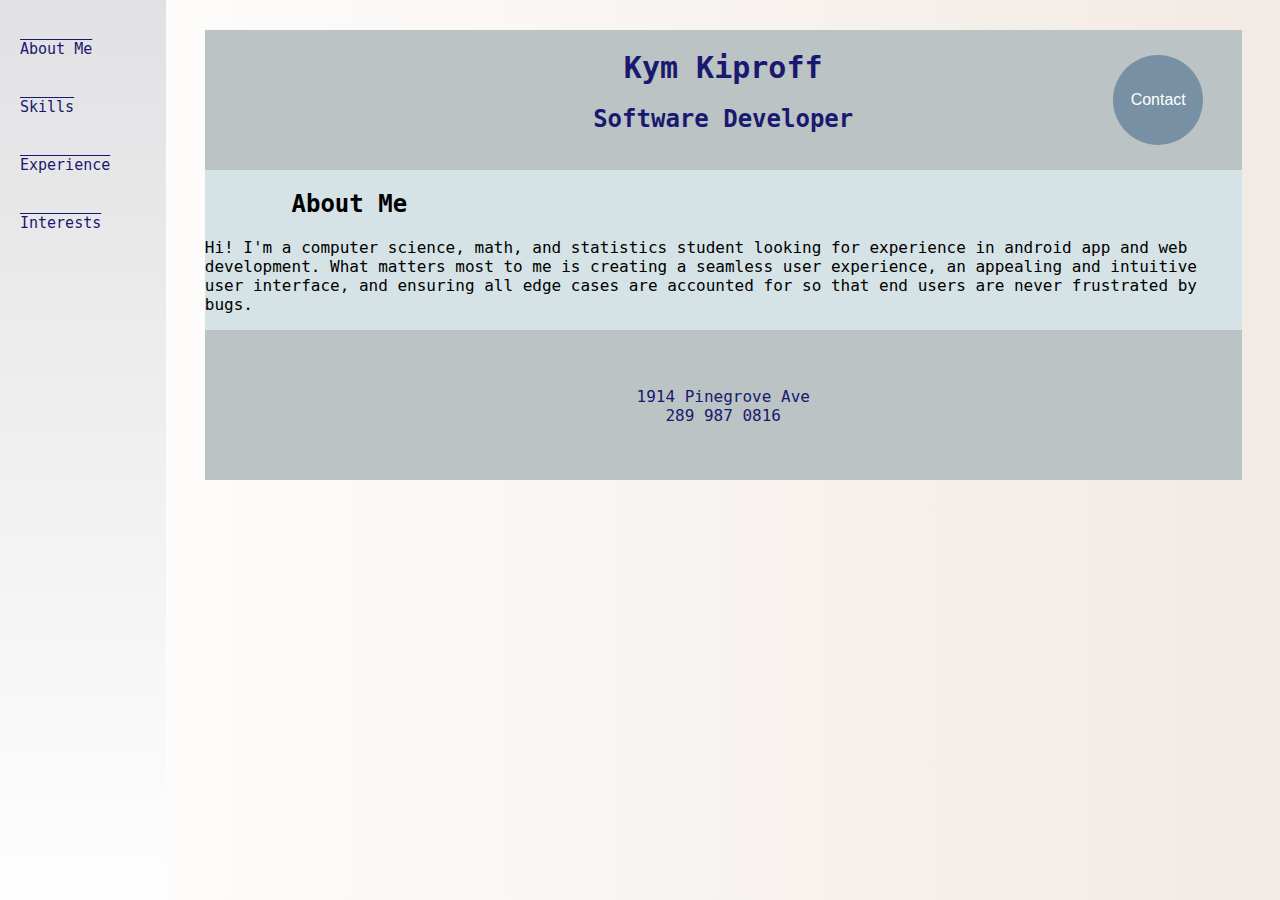
<file: index.html>
<!DOCTYPE html>
<html>
<title> About Me</title>
<link rel="stylesheet" href="index.css">
  
<head>
  <div class="dropdown">
  <button onclick="drop()" class="dropbtn">Contact </button>
  <div id="profile" class="dropdown-content">
  	<a href="https://github.com/Kym-Kiproff">Github</a> 
  	<a href="mailto:k.kiproff@mail.utoronto.ca">Email </a> </div>
  <div class = "header">
  	<h1> Kym Kiproff </h1>
  	<h2> Software Developer </h2>
  </div>
</head>

<script>
function drop() 
{
	document.getElementById("profile").classList.toggle("show");
}

window.onclick = function(event) 
{
	if (!event.target.matches('.dropbtn')) 
	{
		var dropdowns = document.getElementsByClassName("dropdown-content");
		var i;
		for (i = 0; i < dropdowns.length; i++) 
		{
      			var openDropdown = dropdowns[i];
      			if (openDropdown.classList.contains('show')) 
      			{
        			openDropdown.classList.remove('show');
        		}
		}
	}
}
</script>


<body>
		<div class="sidenav">
			<a href="index.html">About Me</a>
			<a href="skills.html">Skills</a>
			<a href="experience.html">Experience</a>
			<a href="art.html">Interests</a>
		</div>

	<page>
		<h2> &nbsp;&nbsp;&nbsp; &nbsp; About Me</h2>
		
		<p>Hi! I'm a computer science, math, and statistics student looking for experience in android app and web development.
		What matters most to me is creating a seamless user experience, an appealing and intuitive user interface, and ensuring all edge
		cases are accounted for so that end users are never frustrated by bugs.</p>

		<footer>
			<br> <br> <br>
			1914 Pinegrove Ave <br> 
			289 987 0816
		</footer>

	</page>

</body>
</html>
</file>
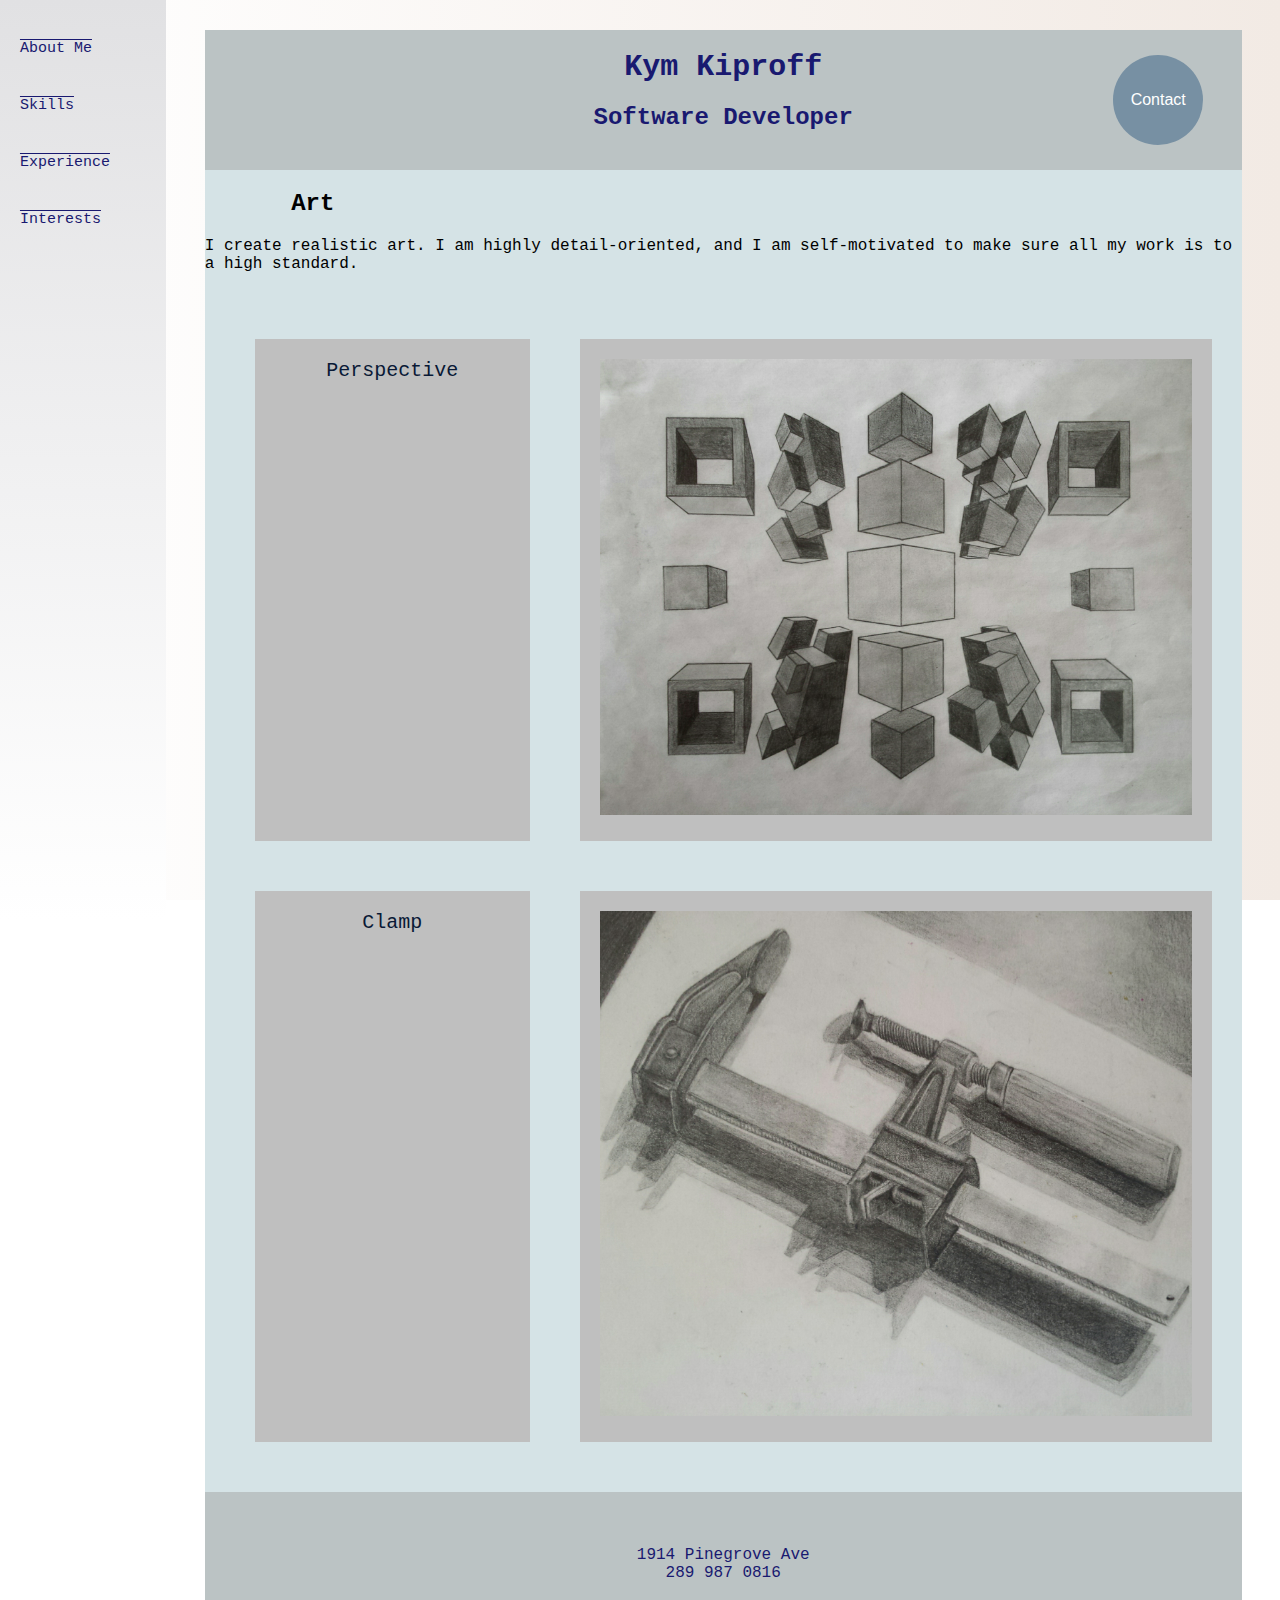
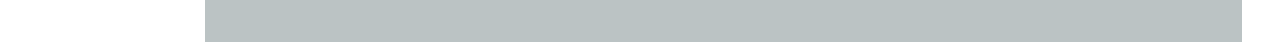
<file: art.html>
<!DOCTYPE html>
<html>
<title>Interests</title>
<link rel="stylesheet" href="index.css">
  
<head>
  <div class="dropdown">
  <button onclick="drop()" class="dropbtn">Contact </button>
  <div id="profile" class="dropdown-content">
  	<a href="https://github.com/Kym-Kiproff">Github</a> 
  	<a href="mailto:k.kiproff@mail.utoronto.ca">Email </a> </div>
  <div class = "header">
  	<h1> Kym Kiproff </h1>
  	<h2> Software Developer </h2>
  </div>
</head>

<script>
function drop() 
{
	document.getElementById("profile").classList.toggle("show");
}

window.onclick = function(event) 
{
	if (!event.target.matches('.dropbtn')) 
	{
		var dropdowns = document.getElementsByClassName("dropdown-content");
		var i;
		for (i = 0; i < dropdowns.length; i++) 
		{
      			var openDropdown = dropdowns[i];
      			if (openDropdown.classList.contains('show')) 
      			{
        			openDropdown.classList.remove('show');
        		}
		}
	}
}
</script>

<body>
		<div class="sidenav">
			<a href="index.html">About Me</a>
			<a href="skills.html">Skills</a>
			<a href="experience.html">Experience</a>
			<a href="art.html">Interests</a>
		</div>
	<page>

		<h2> &nbsp;&nbsp;&nbsp; &nbsp; Art</h2>
		<p>I create realistic art. I am highly detail-oriented, and I am self-motivated to make sure all my work is to a high standard. </p>
		<div class="grid-container">
			<div class="item1">Perspective</div>
			<div class="item2"> <img src="squares.png"> </div>
			<div class="item3">Clamp</div>  
			<div class="item4"> <img src="tool.png"> </div>
		</div>


		<footer>
			<br> <br> <br>1914 Pinegrove Ave <br> 
			289 987 0816
		</footer>
	</page>
</body>
</html>
</file>
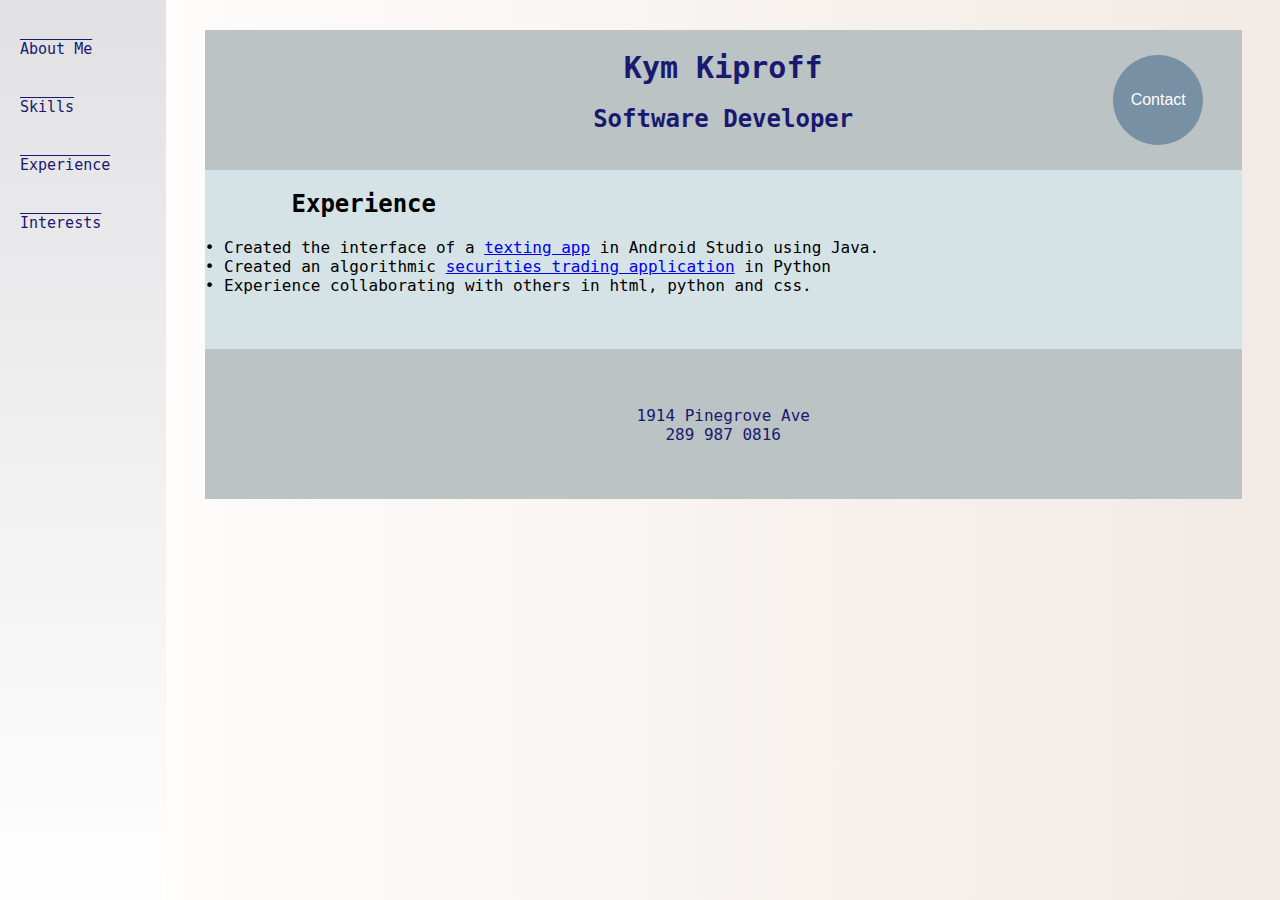
<file: experience.html>
<!DOCTYPE html>
<html>
<title>Experience </title>
<link rel="stylesheet" href="index.css">
  
<head>
  <div class="dropdown">
  <button onclick="drop()" class="dropbtn">Contact </button>
  <div id="profile" class="dropdown-content">
  	<a href="https://github.com/Kym-Kiproff">Github</a> 
  	<a href="mailto:k.kiproff@mail.utoronto.ca">Email </a> </div>
  <div class = "header">
  	<h1> Kym Kiproff </h1>
  	<h2> Software Developer </h2>
  </div>
</head>

<script>
function drop() 
{
	document.getElementById("profile").classList.toggle("show");
}

window.onclick = function(event) 
{
	if (!event.target.matches('.dropbtn')) 
	{
		var dropdowns = document.getElementsByClassName("dropdown-content");
		var i;
		for (i = 0; i < dropdowns.length; i++) 
		{
      			var openDropdown = dropdowns[i];
      			if (openDropdown.classList.contains('show')) 
      			{
        			openDropdown.classList.remove('show');
        		}
		}
	}
}
</script>


<body>
	<div class="sidenav">
		<a href="index.html">About Me</a>
		<a href="skills.html">Skills</a>
		<a href="experience.html">Experience</a>
		<a href="art.html">Interests</a>
	</div>
	<page>

		<h2> &nbsp;&nbsp;&nbsp; &nbsp; Experience</h2>
		<p>
		    • Created the interface of a 
		    <a href="https://github.com/Kym-Kiproff/android_messaging_app">texting app</a> 
		    in Android Studio using Java. <br> 
		    
		    • Created an algorithmic 
		    <a href="https://github.com/Kym-Kiproff/Algorithmic-Trading-Program/tree/main">securities trading application</a> 
		    in Python <br> 
		    
		    • Experience collaborating with others in html, python and css. <br> <br> <br>
		<p>
		<footer>
		<br> <br> <br>1914 Pinegrove Ave <br> 
		289 987 0816
		</footer>

	</page>





</body>
</html>
</file>
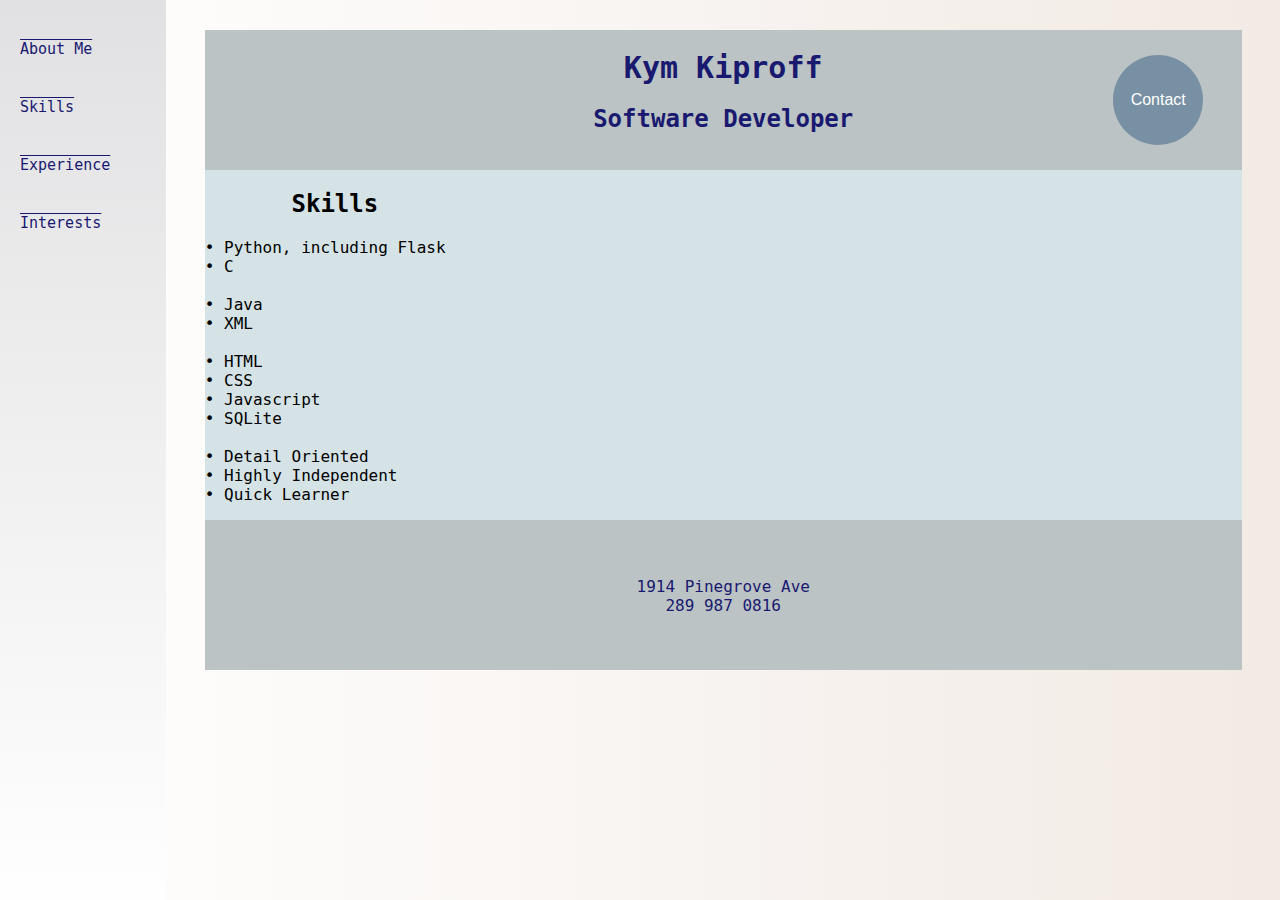
<file: skills.html>
<!DOCTYPE html>
<html>
<title>Skills</title>
<link rel="stylesheet" href="index.css">
  
<head>
  <div class="dropdown">
  <button onclick="drop()" class="dropbtn">Contact </button>
  <div id="profile" class="dropdown-content">
  	<a href="https://github.com/Kym-Kiproff">Github</a> 
  	<a href="mailto:k.kiproff@mail.utoronto.ca">Email </a> </div>
  <div class = "header">
  	<h1> Kym Kiproff </h1>
  	<h2> Software Developer </h2>
  </div>
</head>

<script>
function drop() 
{
	document.getElementById("profile").classList.toggle("show");
}

window.onclick = function(event) 
{
	if (!event.target.matches('.dropbtn')) 
	{
		var dropdowns = document.getElementsByClassName("dropdown-content");
		var i;
		for (i = 0; i < dropdowns.length; i++) 
		{
      			var openDropdown = dropdowns[i];
      			if (openDropdown.classList.contains('show')) 
      			{
        			openDropdown.classList.remove('show');
        		}
		}
	}
}
</script>


<body>
	<div class="sidenav">
		<a href="index.html">About Me</a>
		<a href="skills.html">Skills</a>
		<a href="experience.html">Experience</a>
		<a href="art.html">Interests</a>
	</div>
	
	<page>

		<h2> 
		&nbsp;&nbsp;&nbsp; &nbsp; Skills
		</h2>
		<p> • Python, including Flask <br>
		    • C <br> <br>
		      
		    • Java <br>
		    • XML <br> <br>
		      
		    • HTML <br>
		    • CSS <br>
		    • Javascript <br>
		    • SQLite <br> <br>
		      
		    • Detail Oriented <br>
		    • Highly Independent <br>
		    • Quick Learner 
		</p>

		<footer>
			<br> <br> <br>1914 Pinegrove Ave <br> 
			289 987 0816
		</footer>

	</page>

</body>
</html>
</file>
<file: index.css>
.header
{
  top: 30px;
  width: 81%;
  left: 16%;   
  text-align: center;
  position: absolute;
  background-color: #bbc3c4;
  color: #191970;
  height: 140px;
  object-fit: fill;
  z-index: 1;
  font-family: "Lucida Console", monospace;
}

.dropbtn 
{
  position: absolute;
  top: 55px;
  right: 6%;
  border-radius: 50%;
  background-color: #7790a3;
  color: white;
  padding: 16px;
  font-size: 16px;
  border: none;
  cursor: pointer;
  z-index: 2;
  height: 90px;
  width: 90px;
}

.dropbtn:hover
{
  background-color: #4a5a66;
  color: #bababa;
}

.dropdown 
{
  display: inline-block;
}

.dropdown-content 
{
  position: absolute;
  top: 170px;
  right: 3%;
  border-radius: 3px;
  display: none;
  position: absolute;
  background-color: #f1f1f1;
  min-width: 160px;
  overflow: auto;
  box-shadow: 10px 10px 10px 0px rgba(0,0,0.2,0.2);
  z-index: 2;
}

.dropdown-content a 
{
  color: black;
  padding: 12px 16px;
  text-decoration: none;
  display: block;
}

.dropdown a:hover 
{
background-color: #ddd;
}

.show 
{
display: block;
}

h1 
{
font-size: 30px;
}

footer 
{
  text-align: center;
  color: #191970;
  background-color: #bbc3c4;
  height: 150px;
  font-family: "Lucida Console", monospace;
}

img 
{
  object-fit: cover;
  width: 100%;
  max-height: 100%;
}


.grid-container {
  display: grid;
  color: #091936;

  grid-template-columns: 30% 69%;
  grid-gap: 50px;
  padding: 50px 70px 50px 50px;
}

.grid-container > div 
{
  background-color: #bfbfbf;
  text-align: center;
  padding: 20px;
  font-size: 20px;
}


body 
{
  background-image: linear-gradient(to right, white , #f2eae4);
  background-repeat: no-repeat;
  background-attachment: fixed;
}

page
{
  position: absolute;
  top: 170px;
  left: 16%;
  width: 81%;
  background-color: #d5e3e6;
  font-family: "Lucida Console", monospace;
}

.sidenav 
{
  overflow-x: hidden;
  background-color: #FFFACD;
  background-position: center;
  background-repeat: no-repeat;
  height: 100%;
  width: 13%;
  position: fixed;
  z-index: 1;
  top: 0;
  left: 0;
  padding-top: 20px;
  background-image: linear-gradient(#e1e1e3, white);
}

hr 
{
  display: block;
  margin-top: 0.5em;
  margin-bottom: 0.5em;
  margin-left: auto;
  margin-right: auto;
  border-style: inset;
  border-width: 1px;
}

.sidenav a 
{
  font-family: "Lucida Console", monospace;
  padding: 12%;
  text-decoration: overline;
  text-decoration-color: #191970;
  font-size: 15px;
  color: #191970;
  display: block;
}

.sidenav a:hover 
{
  font-family: "Lucida Console", monospace;
  background-color: #c3c3c9;
  color: black;
  text-decoration: overline;
  text-decoration-color: black;
}

.sidenav a.active 
{
  background-color: #4CAF50;
  color: green;
}
</file>
